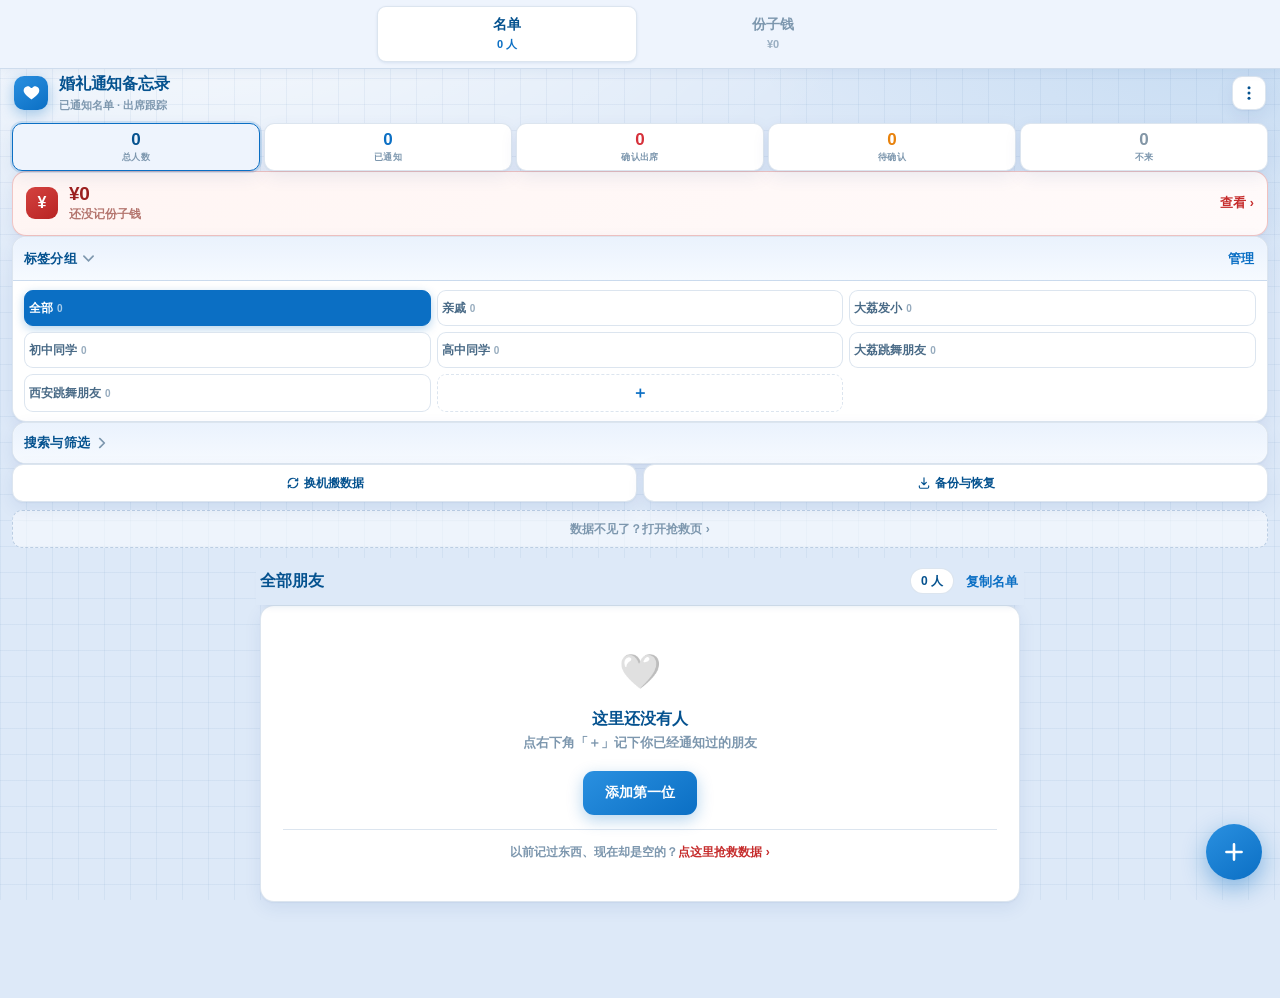
<file: index.html>
<!DOCTYPE html>
<html lang="zh-CN">
<head>
<meta charset="UTF-8">
<meta name="viewport" content="width=device-width,initial-scale=1,viewport-fit=cover,maximum-scale=1,user-scalable=no">
<title>婚礼通知备忘录</title>
<meta name="theme-color" content="#0b6fc4">
<meta name="apple-mobile-web-app-capable" content="yes">
<meta name="apple-mobile-web-app-status-bar-style" content="default">
<meta name="apple-mobile-web-app-title" content="婚礼备忘">
<link rel="manifest" href="manifest.webmanifest">
<link rel="apple-touch-icon" sizes="180x180" href="icon-180.png">
<link rel="apple-touch-icon-precomposed" sizes="180x180" href="icon-180.png">
<link rel="icon" href="icon-180.png">
<link rel="stylesheet" href="styles.css">
</head>
<body>

<div class="app">

  <!-- ============ 侧栏 / 顶部区 ============ -->
  <aside class="side">
    <header class="brand">
      <div class="brand-logo" aria-hidden="true">
        <svg viewBox="0 0 24 24" fill="#fff"><path d="M12 20.7s-7.6-4.9-9.4-9C1.2 8.2 3 4.9 6.3 4.3c2-.4 3.9.5 4.9 2.1h1.6c1-1.6 2.9-2.5 4.9-2.1 3.3.6 5.1 3.9 3.7 7.4-1.8 4.1-9.4 9-9.4 9z"/></svg>
      </div>
      <div class="brand-text">
        <h1>婚礼通知备忘录</h1>
        <p id="brandSub">已通知名单 · 出席跟踪</p>
      </div>
      <button class="icon-btn" id="btnMenu" title="更多" aria-label="更多">
        <svg viewBox="0 0 24 24"><circle cx="12" cy="5" r="2"/><circle cx="12" cy="12" r="2"/><circle cx="12" cy="19" r="2"/></svg>
      </button>
    </header>

    <!-- 视图切换 -->
    <nav class="tabs" id="tabs">
      <button data-view="list" class="on"><span>名单</span><i id="tabListN">0 人</i></button>
      <button data-view="gift"><span>份子钱</span><i id="tabGiftN">¥0</i></button>
    </nav>

    <div class="side-list" id="sideList">
    <!-- 统计 -->
    <section class="stats" id="stats">
      <button class="stat" data-status="all"><b id="sAll">0</b><span>总人数</span></button>
      <button class="stat s-notified" data-status="notified"><b id="sNotified">0</b><span>已通知</span></button>
      <button class="stat s-confirmed" data-status="confirmed"><b id="sConfirmed">0</b><span>确认出席</span></button>
      <button class="stat s-pending" data-status="pending"><b id="sPending">0</b><span>待确认</span></button>
      <button class="stat s-declined" data-status="declined"><b id="sDeclined">0</b><span>不来</span></button>
    </section>

    <!-- 礼金速览（点进份子钱页） -->
    <button class="gift-peek" id="giftPeek">
      <span class="gp-ico">¥</span>
      <span class="gp-main">
        <b id="gpTotal">0</b>
        <small id="gpSub">还没记份子钱</small>
      </span>
      <span class="gp-go">查看 ›</span>
    </button>

    <!-- 标签 -->
    <section class="panel" id="panelTags" data-panel="tags">
      <div class="panel-head">
        <h2 class="panel-toggle">标签分组<svg class="chev" viewBox="0 0 12 8"><path d="M1 2 6 7 11 2" fill="none" stroke="currentColor" stroke-width="1.8" stroke-linecap="round"/></svg></h2>
        <button class="link-btn" id="btnManageTags">管理</button>
      </div>
      <div class="panel-body">
        <div class="tag-grid" id="tagGrid"></div>
      </div>
    </section>

    <!-- 搜索 + 状态筛选 -->
    <section class="panel" id="panelFilter" data-panel="filter">
      <div class="panel-head">
        <h2 class="panel-toggle">搜索与筛选<svg class="chev" viewBox="0 0 12 8"><path d="M1 2 6 7 11 2" fill="none" stroke="currentColor" stroke-width="1.8" stroke-linecap="round"/></svg></h2>
        <span class="filter-tip" id="filterTip" hidden>已启用</span>
      </div>
      <div class="panel-body">
        <div class="search-wrap">
          <svg class="search-ico" viewBox="0 0 24 24"><circle cx="11" cy="11" r="7" fill="none" stroke="currentColor" stroke-width="2"/><path d="M16.5 16.5 21 21" stroke="currentColor" stroke-width="2" fill="none" stroke-linecap="round"/></svg>
          <input id="search" type="search" placeholder="搜姓名 / 标签 / 备注" autocomplete="off">
          <button class="clear-btn" id="btnClearSearch" hidden aria-label="清除">×</button>
        </div>
        <div class="seg" id="statusSeg">
          <button data-status="all" class="on">全部</button>
          <button data-status="notified">已通知</button>
          <button data-status="confirmed">确认出席</button>
          <button data-status="pending">待确认</button>
          <button data-status="declined">不来</button>
        </div>
        <div class="sort-row">
          <label for="sortSel">排序</label>
          <select id="sortSel">
            <option value="date-desc">通知日期 · 新→旧</option>
            <option value="date-asc">通知日期 · 旧→新</option>
            <option value="name">姓名拼音</option>
            <option value="status">按状态</option>
            <option value="gift-desc">份子钱 · 多→少</option>
            <option value="gift-asc">份子钱 · 少→多</option>
          </select>
          <label class="switch"><input type="checkbox" id="groupToggle"><span>按标签分组</span></label>
        </div>
      </div>
    </section>

    <div class="side-foot">
      <button class="ghost-btn" id="btnSync">
        <svg viewBox="0 0 24 24"><path d="M4 12a8 8 0 0 1 13.7-5.7L20 8M20 12a8 8 0 0 1-13.7 5.7L4 16" fill="none" stroke="currentColor" stroke-width="2" stroke-linecap="round"/><path d="M20 4v4h-4M4 20v-4h4" fill="none" stroke="currentColor" stroke-width="2" stroke-linecap="round" stroke-linejoin="round"/></svg>
        换机搬数据
      </button>
      <button class="ghost-btn" id="btnBackup">
        <svg viewBox="0 0 24 24"><path d="M12 3v12m0 0 4-4m-4 4-4-4M4 17v2a2 2 0 0 0 2 2h12a2 2 0 0 0 2-2v-2" fill="none" stroke="currentColor" stroke-width="2" stroke-linecap="round" stroke-linejoin="round"/></svg>
        备份与恢复
      </button>
    </div>
    <a class="rescue-link" href="rescue.html">数据不见了？打开抢救页 ›</a>
    </div><!-- /side-list -->
  </aside>

  <!-- ============ 主内容 ============ -->
  <main class="main">
    <div class="main-inner" id="viewList">
      <div class="list-head">
        <h2 id="listTitle">全部朋友</h2>
        <div class="list-head-right">
          <span class="count-chip" id="listCount">0 人</span>
          <button class="link-btn" id="btnCopyList">复制名单</button>
        </div>
      </div>
      <div id="list" class="list"></div>
      <div id="empty" class="empty card" hidden>
        <div class="empty-ico">🤍</div>
        <p class="empty-title">这里还没有人</p>
        <p class="empty-sub">点右下角「＋」记下你已经通知过的朋友</p>
        <button class="primary-btn" id="btnEmptyAdd">添加第一位</button>
        <p class="empty-rescue">以前记过东西、现在却是空的？<a href="rescue.html">点这里抢救数据 ›</a></p>
      </div>
    </div>

    <!-- ============ 份子钱独立页 ============ -->
    <div class="main-inner" id="viewGift" hidden>
      <div class="gcard gcard-hero">
        <div class="hero-label">已收礼金合计</div>
        <div class="hero-total"><span>¥</span><b id="gTotal">0</b></div>
        <div class="hero-sub" id="gTotalSub">还没记录</div>
        <div class="hero-bar"><i id="gBar" style="width:0%"></i></div>
        <div class="hero-bar-tip"><span id="gBarL">0 人已随礼</span><span id="gBarR">共 0 人</span></div>
      </div>

      <div class="gift-mini five">
        <div class="gm"><b id="gCount">0</b><span>已随礼</span></div>
        <div class="gm"><b id="gAvg">0</b><span>人均</span></div>
        <div class="gm"><b id="gMax">0</b><span>最高</span></div>
        <div class="gm hl"><b id="gNoGift">0</b><span>未随</span></div>
        <div class="gm"><b id="gNone">0</b><span>还没记</span></div>
      </div>

      <div class="gcard">
        <div class="gcard-head"><h3>按标签分摊</h3><span id="gTagScope"></span></div>
        <div id="gTagRows" class="gtag-rows"></div>
      </div>

      <div class="gcard gcard-tools">
        <div class="search-wrap">
          <svg class="search-ico" viewBox="0 0 24 24"><circle cx="11" cy="11" r="7" fill="none" stroke="currentColor" stroke-width="2"/><path d="M16.5 16.5 21 21" stroke="currentColor" stroke-width="2" fill="none" stroke-linecap="round"/></svg>
          <input id="gSearch" type="search" placeholder="搜姓名 / 标签 / 收礼方式" autocomplete="off">
        </div>
        <div class="seg gift-seg" id="giftSeg">
          <button data-gift="all" class="on">全部<i id="segAll">0</i></button>
          <button data-gift="has">已随礼<i id="segHas">0</i></button>
          <button data-gift="none">未随<i id="segNone">0</i></button>
          <button data-gift="todo">还没记<i id="segTodo">0</i></button>
        </div>
        <div class="sort-row">
          <label for="gSortSel">排序</label>
          <select id="gSortSel">
            <option value="gift-desc">金额 · 多→少</option>
            <option value="gift-asc">金额 · 少→多</option>
            <option value="giftat-desc">收到日期 · 新→旧</option>
            <option value="name">姓名拼音</option>
            <option value="tag">按标签</option>
          </select>
        </div>
      </div>

      <div id="gList" class="glist"></div>

      <div class="gcard gcard-export">
        <div class="btns two">
          <button class="primary-btn" id="lgCopy">复制台账</button>
          <button class="sec-btn" id="lgCsv">导出 CSV</button>
        </div>
      </div>
    </div>
  </main>

  <button class="fab" id="btnAdd" aria-label="新增">
    <svg viewBox="0 0 24 24"><path d="M12 5v14M5 12h14" stroke="#fff" stroke-width="2.4" stroke-linecap="round"/></svg>
  </button>
</div>

<!-- ============ 表单弹层 ============ -->
<div class="sheet-mask" id="formMask" hidden>
  <div class="sheet" role="dialog" aria-modal="true">
    <div class="sheet-head">
      <button class="link-btn" id="btnFormCancel">取消</button>
      <h3 id="formTitle">新增朋友</h3>
      <button class="link-btn strong" id="btnFormSave">保存</button>
    </div>
    <div class="sheet-body">
      <label class="field batch-field">
        <span class="switch"><input type="checkbox" id="batchMode"><span>批量录入（换行 / 空格 / 逗号 / 顿号 分隔）</span></span>
      </label>

      <label class="field">
        <span class="label">姓名 <i>*</i></span>
        <input id="fName" type="text" placeholder="例：张伟" autocomplete="off">
        <textarea id="fNames" rows="5" placeholder="张三 李四 王五&#10;赵六、孙七" hidden></textarea>
        <span class="hint" id="batchHint" hidden>将生成 0 条记录</span>
      </label>

      <div class="field">
        <span class="label">标签</span>
        <div class="chip-pick" id="fTagPick"></div>
      </div>

      <div class="field-row">
        <label class="field">
          <span class="label">出席状态</span>
          <select id="fStatus">
            <option value="notified">已通知</option>
            <option value="confirmed">确认出席</option>
            <option value="pending">待确认</option>
            <option value="declined">不来</option>
          </select>
        </label>
        <label class="field">
          <span class="label">通知日期</span>
          <input id="fDate" type="date">
        </label>
      </div>

      <div class="field-row gift-field" id="giftField">
        <label class="field">
          <span class="label">份子钱（元）</span>
          <input id="fGift" type="text" inputmode="numeric" pattern="[0-9]*" placeholder="没有就留空" autocomplete="off">
        </label>
        <label class="field">
          <span class="label">收礼方式</span>
          <input id="fGiftNote" type="text" placeholder="现金 / 微信 / 实物" autocomplete="off">
        </label>
      </div>

      <label class="field">
        <span class="label">备注</span>
        <input id="fNote" type="text" placeholder="桌位 / 是否带家属 / 谁代转的" autocomplete="off">
      </label>

      <button class="danger-btn" id="btnDelete" hidden>删除这条记录</button>
    </div>
  </div>
</div>

<!-- ============ 记份子弹层 ============ -->
<div class="sheet-mask" id="giftMask" hidden>
  <div class="sheet sheet-gift" role="dialog" aria-modal="true">
    <div class="sheet-head">
      <button class="link-btn" id="btnGiftCancel">取消</button>
      <h3 id="giftTitle">记份子</h3>
      <button class="link-btn strong" id="btnGiftSave">保存</button>
    </div>
    <div class="sheet-body">
      <div class="gift-who" id="giftWho"></div>

      <div class="money-input">
        <span class="money-cur">¥</span>
        <input id="gAmount" type="text" inputmode="numeric" pattern="[0-9]*" placeholder="0" autocomplete="off">
        <button class="money-clear" id="btnGiftClear" aria-label="清空">×</button>
      </div>

      <div class="quick-amt" id="quickAmt"></div>

      <label class="field" style="margin-top:14px">
        <span class="label">收礼方式 / 备注</span>
        <input id="gWay" type="text" placeholder="现金 / 微信转账 / 实物：四件套" autocomplete="off">
      </label>

      <div class="field-row">
        <label class="field">
          <span class="label">收到日期</span>
          <input id="gDate" type="date">
        </label>
        <label class="field">
          <span class="label">标签</span>
          <input id="gTagShow" type="text" readonly>
        </label>
      </div>

      <label class="gift-auto" id="giftAutoWrap">
        <span class="switch"><input type="checkbox" id="gAutoConfirm" checked><span>同时标记为「确认出席」</span></span>
      </label>

      <button class="danger-btn" id="btnGiftRemove" hidden>清除这条份子钱记录</button>
    </div>
  </div>
</div>

<!-- ============ 通用弹层 ============ -->
<div class="sheet-mask" id="modalMask" hidden>
  <div class="sheet" role="dialog" aria-modal="true">
    <div class="sheet-head">
      <button class="link-btn" id="btnModalClose">关闭</button>
      <h3 id="modalTitle">标题</h3>
      <span style="width:44px"></span>
    </div>
    <div class="sheet-body" id="modalBody"></div>
  </div>
</div>

<div id="toast" class="toast" hidden><span id="toastText"></span><button id="toastAction" hidden></button></div>

<script>
/* Service Worker 注册放在这里、不放 app.js：
   万一 app.js 出错，离线缓存照样能更新到新版本，不会被旧缓存永久卡住。 */
if ('serviceWorker' in navigator) {
  window.addEventListener('load', function () {
    navigator.serviceWorker.register('sw.js').then(function (reg) {
      reg.addEventListener && reg.addEventListener('updatefound', function () { });
      reg.update && reg.update();
    }).catch(function () { });
  });
}
/* 兜底：app.js 整体崩了的话，至少让用户看见抢救入口，而不是一片空白 */
window.addEventListener('error', function (e) {
  if (!e || !e.filename || e.filename.indexOf('app.js') < 0) return;
  var box = document.getElementById('bootFail');
  if (box) box.hidden = false;
}, true);
</script>

<div id="bootFail" class="boot-fail" hidden>
  <b>页面没加载完整</b>
  <span>你的数据还在本机，没有丢。点下面进抢救页导出备份。</span>
  <a href="rescue.html">打开抢救页 ›</a>
</div>

<script src="app.js?v=4.4.0"></script>
</body>
</html>
</file>
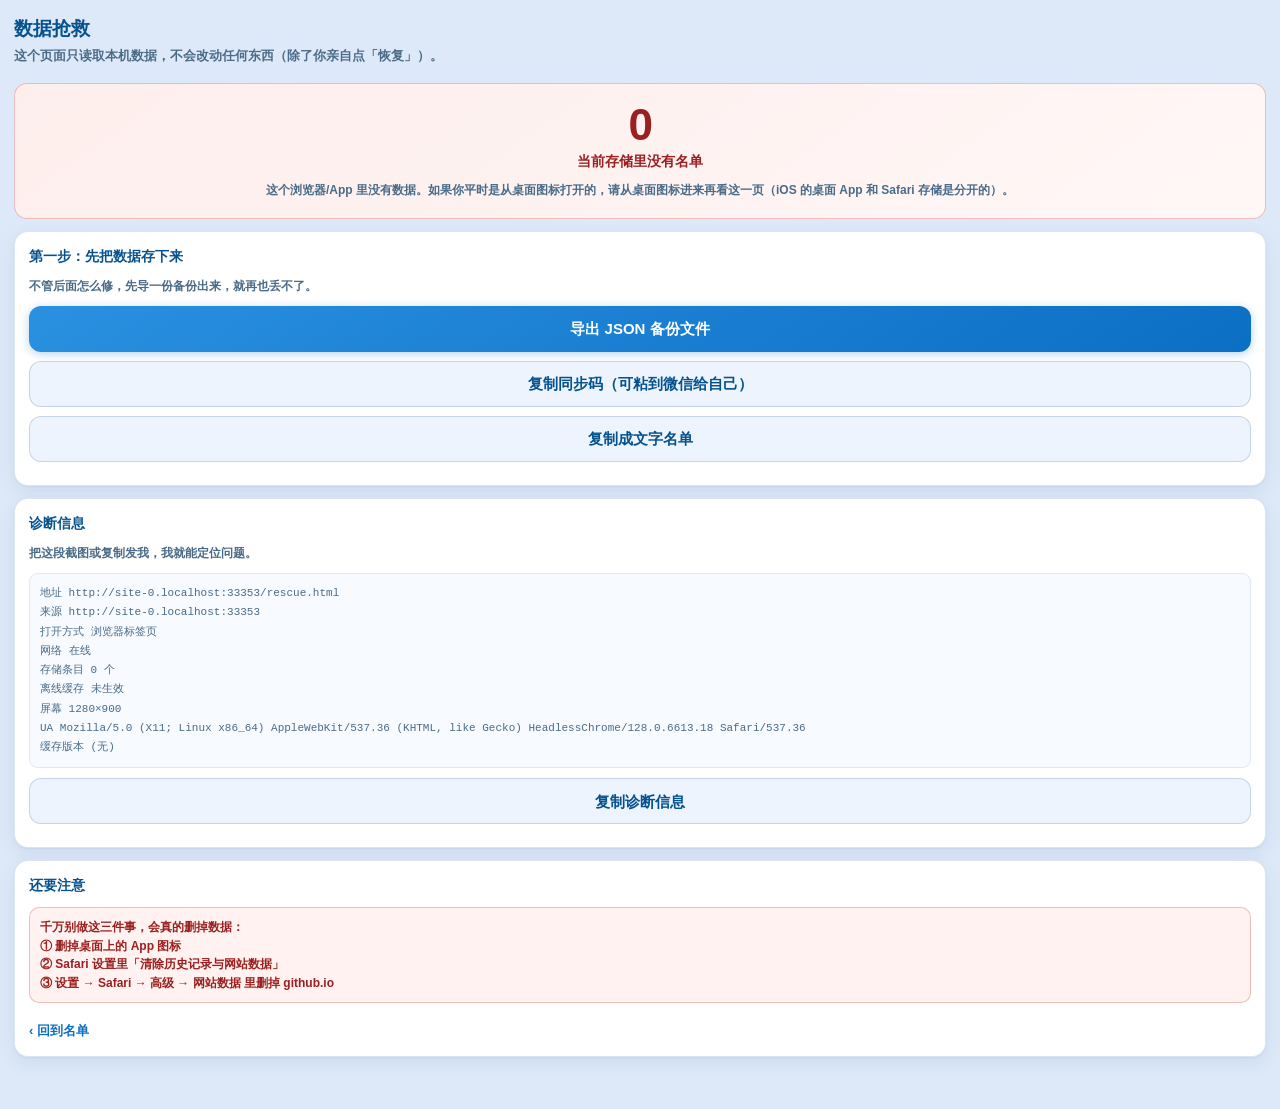
<file: rescue.html>
<!DOCTYPE html>
<html lang="zh-CN">
<head>
<meta charset="UTF-8">
<meta name="viewport" content="width=device-width,initial-scale=1,viewport-fit=cover">
<title>数据抢救 · 婚礼通知备忘录</title>
<meta name="theme-color" content="#0b6fc4">
<style>
/* 完全内联，不依赖 styles.css / app.js / sw.js —— 主应用坏了这页也能开 */
*{box-sizing:border-box;-webkit-tap-highlight-color:transparent}
[hidden]{display:none !important}
body{
  margin:0;padding:calc(14px + env(safe-area-inset-top,0px)) 14px calc(40px + env(safe-area-inset-bottom,0px));
  font-family:-apple-system,BlinkMacSystemFont,"PingFang SC","Helvetica Neue",sans-serif;
  background:#dde9f8;color:#12324f;font-size:15px;line-height:1.55;
  -webkit-text-size-adjust:100%;
}
h1{margin:0 0 4px;font-size:19px;font-weight:700;color:#05528f}
.sub{margin:0 0 16px;font-size:12.5px;font-weight:600;color:#4a6b87}
.card{background:#fff;border:1px solid rgba(8,70,140,.14);border-radius:14px;padding:14px;margin-bottom:12px;
 box-shadow:0 1px 2px rgba(8,70,140,.06),0 6px 18px rgba(8,70,140,.08)}
h2{margin:0 0 10px;font-size:14px;font-weight:700;color:#05528f}
.verdict{text-align:center;padding:18px 14px;border-radius:13px;margin-bottom:12px}
.v-ok{background:linear-gradient(145deg,#e8f6ec,#f4fbf6);border:1px solid rgba(22,130,70,.28)}
.v-bad{background:linear-gradient(145deg,#fdeeec,#fff7f6);border:1px solid rgba(198,45,45,.28)}
.v-num{font-size:44px;font-weight:700;line-height:1.05;letter-spacing:-1.5px}
.v-ok .v-num{color:#136b3c}.v-bad .v-num{color:#9b1f1f}
.v-txt{margin-top:4px;font-size:13.5px;font-weight:700}
.v-ok .v-txt{color:#136b3c}.v-bad .v-txt{color:#9b1f1f}
.v-hint{margin-top:8px;font-size:12px;font-weight:600;color:#4a6b87}
table{width:100%;border-collapse:collapse;font-size:12.5px}
th,td{text-align:left;padding:7px 6px;border-bottom:1px solid rgba(8,70,140,.1);vertical-align:top}
th{font-size:11px;font-weight:700;color:#7d97ae;white-space:nowrap}
td.num{text-align:right;font-variant-numeric:tabular-nums;white-space:nowrap}
.money{color:#c62d2d;font-weight:700}
.muted{color:#7d97ae}
.tag{display:inline-block;font-size:10.5px;font-weight:700;color:#0b6fc4;background:#eef4fd;
 border-radius:5px;padding:1px 5px;margin-right:4px}
button{font:inherit;color:inherit;border:none;background:none;cursor:pointer}
.btn{display:block;width:100%;height:46px;border-radius:12px;font-size:15px;font-weight:700;margin-bottom:9px}
.btn-main{background:linear-gradient(145deg,#2a90e0,#0b6fc4);color:#fff;box-shadow:0 2px 10px rgba(11,111,196,.3)}
.btn-sec{background:#eef4fd;color:#05528f;border:1px solid rgba(8,70,140,.18)}
.btn-warn{background:#fff2f0;color:#c62d2d;border:1px solid rgba(198,45,45,.26)}
.btn:active{transform:scale(.985)}
.snap{display:flex;align-items:center;gap:9px;padding:9px 10px;background:#f7faff;
 border:1px solid rgba(8,70,140,.12);border-radius:10px;margin-bottom:7px}
.snap-t{flex:1;min-width:0;font-size:12.5px;font-weight:700}
.snap-n{font-size:11.5px;font-weight:700;color:#0b6fc4;background:#eef4fd;border-radius:999px;padding:2px 9px}
.snap button{font-size:12px;font-weight:700;color:#c62d2d;background:#fff2f0;
 border:1px solid rgba(198,45,45,.26);border-radius:8px;padding:5px 10px;white-space:nowrap}
pre{margin:0;font-family:ui-monospace,Menlo,monospace;font-size:11px;line-height:1.75;
 white-space:pre-wrap;word-break:break-all;color:#4a6b87;background:#f7faff;
 border:1px solid rgba(8,70,140,.1);border-radius:9px;padding:10px;max-height:240px;overflow:auto}
.note{font-size:12px;font-weight:600;color:#4a6b87;margin:0 0 10px}
.danger{font-size:12px;font-weight:700;color:#9b1f1f;background:#fff2f0;
 border:1px solid rgba(198,45,45,.26);border-radius:10px;padding:10px;margin:0 0 12px}
a.back{display:inline-block;margin-top:6px;font-size:13px;font-weight:700;color:#0b6fc4;text-decoration:none}
#toast{position:fixed;left:50%;bottom:calc(26px + env(safe-area-inset-bottom,0px));transform:translateX(-50%);
 background:#113a5e;color:#fff;border-radius:12px;padding:11px 16px;font-size:13.5px;font-weight:600;z-index:99;
 box-shadow:0 10px 30px rgba(8,45,85,.35);max-width:88vw}
</style>
</head>
<body>

<h1>数据抢救</h1>
<p class="sub">这个页面只读取本机数据，不会改动任何东西（除了你亲自点「恢复」）。</p>

<div id="verdict" class="verdict v-bad">
  <div class="v-num" id="vNum">…</div>
  <div class="v-txt" id="vTxt">正在读取本机存储…</div>
  <div class="v-hint" id="vHint"></div>
</div>

<div class="card">
  <h2>第一步：先把数据存下来</h2>
  <p class="note">不管后面怎么修，先导一份备份出来，就再也丢不了。</p>
  <button class="btn btn-main" id="bJson">导出 JSON 备份文件</button>
  <button class="btn btn-sec" id="bCode">复制同步码（可粘到微信给自己）</button>
  <button class="btn btn-sec" id="bText">复制成文字名单</button>
</div>

<div class="card" id="cardList" hidden>
  <h2>本机现有名单 <span class="muted" id="listN"></span></h2>
  <div style="overflow-x:auto">
    <table id="tbl"></table>
  </div>
</div>

<div class="card" id="cardSnap" hidden>
  <h2>自动快照（改动前自动留底）</h2>
  <p class="note">如果上面的名单不对，从这里挑一个时间点回滚。回滚前会先把当前状态也存成快照，不会把现在的弄丢。</p>
  <div id="snaps"></div>
</div>

<div class="card">
  <h2>诊断信息</h2>
  <p class="note">把这段截图或复制发我，我就能定位问题。</p>
  <pre id="diag">读取中…</pre>
  <button class="btn btn-sec" style="margin-top:10px" id="bDiag">复制诊断信息</button>
</div>

<div class="card">
  <h2>还要注意</h2>
  <div class="danger">千万别做这三件事，会真的删掉数据：<br>
  ① 删掉桌面上的 App 图标<br>
  ② Safari 设置里「清除历史记录与网站数据」<br>
  ③ 设置 → Safari → 高级 → 网站数据 里删掉 github.io</div>
  <a class="back" href="./index.html">‹ 回到名单</a>
</div>

<div id="toast" hidden></div>

<script>
(function () {
  'use strict';
  var K_FRIENDS = 'wm_friends_v3', K_TAGS = 'wm_tags_v3', K_SNAP = 'wm_snapshots_v3';
  var STATUS_ORDER = ['notified', 'confirmed', 'pending', 'declined'];
  var STATUS_TEXT = { notified: '已通知', confirmed: '确认出席', pending: '待确认', declined: '不来' };

  function $(id) { return document.getElementById(id); }
  function esc(s) {
    return String(s == null ? '' : s).replace(/[&<>"']/g, function (c) {
      return { '&': '&amp;', '<': '&lt;', '>': '&gt;', '"': '&quot;', "'": '&#39;' }[c];
    });
  }
  function toast(t) {
    var b = $('toast'); b.textContent = t; b.hidden = false;
    setTimeout(function () { b.hidden = true; }, 2400);
  }
  function money(v) {
    var n = parseInt(String(v == null ? '' : v).replace(/[^\d]/g, ''), 10);
    return isFinite(n) && n > 0 ? n : 0;
  }
  function fmt(n) { return String(money(n)).replace(/\B(?=(\d{3})+(?!\d))/g, ','); }
  function today() {
    var d = new Date(), p = function (n) { return (n < 10 ? '0' : '') + n; };
    return d.getFullYear() + '-' + p(d.getMonth() + 1) + '-' + p(d.getDate());
  }
  function readRaw(k) { try { return localStorage.getItem(k); } catch (e) { return null; } }
  function readJSON(k, def) {
    try { var r = localStorage.getItem(k); return r ? JSON.parse(r) : def; } catch (e) { return def; }
  }

  var friends = readJSON(K_FRIENDS, []) || [];
  var tags = readJSON(K_TAGS, []) || [];
  var snaps = readJSON(K_SNAP, []) || [];
  if (!Array.isArray(friends)) friends = [];

  /* ---------- 结论 ---------- */
  var box = $('verdict');
  var snapMax = snaps.reduce(function (a, s) { return Math.max(a, s.n || 0); }, 0);
  $('vNum').textContent = friends.length;
  if (friends.length > 0) {
    box.className = 'verdict v-ok';
    $('vTxt').textContent = '条记录还在本机，数据没丢';
    var gs = friends.reduce(function (a, f) { return a + money(f.gift); }, 0);
    $('vHint').textContent = '自定义标签 ' + tags.length + ' 个'
      + (gs > 0 ? ' · 已记礼金 ¥' + fmt(gs) : '')
      + ' · 先用下面的按钮导一份备份';
  } else {
    box.className = 'verdict v-bad';
    $('vTxt').textContent = '当前存储里没有名单';
    $('vHint').textContent = snapMax > 0
      ? '但快照里还有最多 ' + snapMax + ' 条，往下翻用快照回滚'
      : '这个浏览器/App 里没有数据。如果你平时是从桌面图标打开的，请从桌面图标进来再看这一页（iOS 的桌面 App 和 Safari 存储是分开的）。';
  }

  /* ---------- 名单表格 ---------- */
  if (friends.length) {
    $('cardList').hidden = false;
    $('listN').textContent = '（' + friends.length + ' 人）';
    var rows = friends.slice().sort(function (a, b) {
      return String(b.date || '').localeCompare(String(a.date || ''));
    });
    var html = '<tr><th>#</th><th>姓名</th><th>标签 / 状态</th><th class="num">份子钱</th></tr>';
    rows.forEach(function (f, i) {
      html += '<tr><td class="muted">' + (i + 1) + '</td>' +
        '<td><b>' + esc(f.name) + '</b>' +
        (f.note ? '<br><span class="muted">' + esc(f.note) + '</span>' : '') + '</td>' +
        '<td>' + (f.relation ? '<span class="tag">' + esc(f.relation) + '</span>' : '') +
        '<span class="muted">' + esc(STATUS_TEXT[f.status] || f.status || '') + '</span>' +
        (f.date ? '<br><span class="muted">' + esc(f.date) + '</span>' : '') + '</td>' +
        '<td class="num">' + (money(f.gift) > 0
          ? '<span class="money">¥' + fmt(f.gift) + '</span>'
          : (f.giftNote ? '<span class="money">实物</span>'
            : (f.giftNone ? '<span class="muted">未随</span>' : '<span class="muted">—</span>'))) +
        (f.giftNote ? '<br><span class="muted">' + esc(f.giftNote) + '</span>' : '') +
        '</td></tr>';
    });
    $('tbl').innerHTML = html;
  }

  /* ---------- 快照 ---------- */
  if (snaps.length) {
    $('cardSnap').hidden = false;
    $('snaps').innerHTML = snaps.map(function (s, i) {
      var d = new Date(s.at || 0);
      var p = function (n) { return (n < 10 ? '0' : '') + n; };
      var t = (d.getMonth() + 1) + '月' + d.getDate() + '日 ' + p(d.getHours()) + ':' + p(d.getMinutes());
      return '<div class="snap"><span class="snap-t">' + t + '</span>' +
        '<span class="snap-n">' + (s.n || 0) + ' 人</span>' +
        '<button data-snap="' + i + '">恢复这个</button></div>';
    }).join('');
    $('snaps').addEventListener('click', function (e) {
      var b = e.target.closest('[data-snap]');
      if (!b) return;
      var s = snaps[+b.dataset.snap];
      if (!s || !s.data) { toast('这个快照是空的'); return; }
      var n = 0;
      try { n = JSON.parse(s.data).length; } catch (err) { toast('快照损坏，换一个'); return; }
      if (!confirm('把名单恢复成这个快照的 ' + n + ' 条记录？\n当前的 ' + friends.length + ' 条会先存成新快照，不会丢。')) return;
      try {
        var cur = localStorage.getItem(K_FRIENDS);
        if (cur) {
          var ns = readJSON(K_SNAP, []) || [];
          ns.unshift({ at: Date.now(), data: cur, n: friends.length });
          localStorage.setItem(K_SNAP, JSON.stringify(ns.slice(0, 8)));
        }
        localStorage.setItem(K_FRIENDS, s.data);
        toast('已恢复 ' + n + ' 条，正在刷新…');
        setTimeout(function () { location.reload(); }, 900);
      } catch (err) { toast('恢复失败：' + err.message); }
    });
  }

  /* ---------- 导出 ---------- */
  function download(name, text, type) {
    var blob = new Blob([text], { type: type || 'application/json' });
    var a = document.createElement('a');
    a.href = URL.createObjectURL(blob);
    a.download = name;
    document.body.appendChild(a); a.click();
    setTimeout(function () { URL.revokeObjectURL(a.href); a.remove(); }, 500);
  }
  function copy(text) {
    var ta = document.createElement('textarea');
    ta.value = text;
    ta.style.cssText = 'position:fixed;opacity:0;top:0';
    document.body.appendChild(ta);
    var done = function () { toast('已复制'); setTimeout(function () { ta.remove(); }, 300); };
    if (navigator.clipboard && window.isSecureContext) {
      navigator.clipboard.writeText(text).then(done, function () {
        try { ta.select(); ta.setSelectionRange(0, 999999); document.execCommand('copy'); done(); }
        catch (e) { toast('复制失败，长按下面的框手动选'); }
      });
    } else {
      try { ta.select(); ta.setSelectionRange(0, 999999); document.execCommand('copy'); done(); }
      catch (e) { toast('复制失败，长按下面的框手动选'); }
    }
  }

  $('bJson').onclick = function () {
    if (!friends.length) { toast('当前没有可导出的记录'); return; }
    download('婚礼备忘录-抢救-' + today() + '.json', JSON.stringify({
      app: 'wedding-memo', version: 4, exportedAt: new Date().toISOString(),
      rescued: true, tags: tags, friends: friends
    }, null, 2));
    toast('已导出 ' + friends.length + ' 条');
  };

  $('bCode').onclick = function () {
    if (!friends.length) { toast('当前没有可导出的记录'); return; }
    try {
      var payload = {
        v: 3, t: tags,
        f: friends.map(function (f) {
          return [f.name, f.relation || '', f.date || '',
            STATUS_ORDER.indexOf(f.status) < 0 ? 0 : STATUS_ORDER.indexOf(f.status),
          f.note || '', f.updatedAt || 0, f.id || '',
            money(f.gift), f.giftNote || '', f.giftAt || '', f.giftNone ? 1 : 0];
        })
      };
      var bytes = new TextEncoder().encode(JSON.stringify(payload));
      var bin = '';
      for (var i = 0; i < bytes.length; i++) bin += String.fromCharCode(bytes[i]);
      copy('WM3:' + btoa(bin));
    } catch (e) { toast('生成同步码失败：' + e.message); }
  };

  $('bText').onclick = function () {
    if (!friends.length) { toast('当前没有可导出的记录'); return; }
    copy('婚礼名单（' + friends.length + ' 人）\n' + friends.map(function (f, i) {
      return (i + 1) + '. ' + f.name + (f.relation ? ' · ' + f.relation : '') +
        ' · ' + (STATUS_TEXT[f.status] || '') +
        (money(f.gift) > 0 ? ' · ¥' + fmt(f.gift) : (f.giftNote ? ' · ' + f.giftNote : '')) +
        (f.note ? ' · ' + f.note : '');
    }).join('\n'));
  };

  /* ---------- 诊断 ---------- */
  var lines = [];
  lines.push('地址 ' + location.href);
  lines.push('来源 ' + location.origin);
  var standalone = window.navigator.standalone || window.matchMedia('(display-mode: standalone)').matches;
  lines.push('打开方式 ' + (standalone ? '桌面 App（standalone）' : '浏览器标签页'));
  lines.push('网络 ' + (navigator.onLine ? '在线' : '离线'));
  try {
    var keys = [];
    for (var i = 0; i < localStorage.length; i++) keys.push(localStorage.key(i));
    keys.sort();
    lines.push('存储条目 ' + keys.length + ' 个');
    keys.forEach(function (k) {
      var v = readRaw(k) || '';
      var extra = '';
      if (k === K_FRIENDS || k === K_TAGS) {
        try { var a = JSON.parse(v); if (Array.isArray(a)) extra = ' → ' + a.length + ' 项'; } catch (e) { extra = ' → 解析失败!'; }
      }
      if (k === K_SNAP) {
        try { var s = JSON.parse(v); if (Array.isArray(s)) extra = ' → ' + s.length + ' 份快照 (' + s.map(function (x) { return x.n; }).join(',') + ' 人)'; } catch (e) { extra = ' → 解析失败!'; }
      }
      lines.push('  ' + k + ' = ' + v.length + ' 字节' + extra);
    });
  } catch (e) { lines.push('读取存储失败: ' + e.message); }
  if ('serviceWorker' in navigator) {
    lines.push('离线缓存 ' + (navigator.serviceWorker.controller ? '已生效' : '未生效'));
    if (navigator.serviceWorker.controller) {
      lines.push('  控制脚本 ' + navigator.serviceWorker.controller.scriptURL);
    }
  }
  if (window.caches && caches.keys) {
    caches.keys().then(function (ks) {
      lines.push('缓存版本 ' + (ks.length ? ks.join(', ') : '(无)'));
      $('diag').textContent = lines.join('\n');
    }).catch(function () { $('diag').textContent = lines.join('\n'); });
  }
  lines.push('屏幕 ' + window.innerWidth + '×' + window.innerHeight);
  lines.push('UA ' + navigator.userAgent);
  $('diag').textContent = lines.join('\n');
  $('bDiag').onclick = function () { copy($('diag').textContent); };
})();
</script>
</body>
</html>
</file>
<file: styles.css>
/* ===================== 婚礼通知备忘录 v3 · 浅色天蓝 ===================== */
:root{
  --blue:#0b6fc4;
  --blue-deep:#05528f;
  --blue-soft:#dde9f8;
  --blue-soft-2:#eef4fd;
  --bg:#dde9f8;
  --card:#ffffff;
  --line:rgba(8,70,140,.14);
  --line-strong:rgba(8,70,140,.22);
  --shadow:0 1px 2px rgba(8,70,140,.06),0 6px 18px rgba(8,70,140,.08);
  --shadow-lg:0 10px 40px rgba(8,70,140,.18);
  --text:#12324f;
  --text-2:#4a6b87;
  --text-3:#7d97ae;
  --notified:#0b6fc4;
  --confirmed:#d6303a;
  --pending:#e8820c;
  --declined:#8296a6;
  --radius:14px;
  --sb: env(safe-area-inset-bottom, 0px);
  --st: env(safe-area-inset-top, 0px);
}
*{box-sizing:border-box;-webkit-tap-highlight-color:transparent}
[hidden]{display:none !important}
html,body{margin:0;padding:0;height:100%}
body{
  font-family:-apple-system,BlinkMacSystemFont,"PingFang SC","Helvetica Neue","Microsoft YaHei",sans-serif;
  color:var(--text);
  background:var(--bg);
  background-image:
    radial-gradient(1200px 620px at 12% -8%, rgba(255,255,255,.95), transparent 62%),
    radial-gradient(900px 500px at 100% 0%, rgba(11,111,196,.12), transparent 60%),
    linear-gradient(transparent 0 0);
  background-attachment:fixed;
  font-size:15px;line-height:1.5;
  overflow-x:clip;
  -webkit-text-size-adjust:100%;
}
body::before{
  content:"";position:fixed;inset:0;pointer-events:none;z-index:0;
  background-image:linear-gradient(rgba(8,70,140,.05) 1px,transparent 1px),linear-gradient(90deg,rgba(8,70,140,.05) 1px,transparent 1px);
  background-size:26px 26px;
}
button,input,select,textarea{font:inherit;color:inherit}
button{cursor:pointer;border:none;background:none}
h1,h2,h3{margin:0;font-weight:700}

/* ===================== 布局 ===================== */
.app{position:relative;z-index:1;display:flex;min-height:100%}
.side{
  width:380px;flex:0 0 380px;padding:calc(14px + var(--st)) 16px 16px;
  display:flex;flex-direction:column;gap:14px;
  max-height:100vh;overflow-y:auto;position:sticky;top:0;
}
.main{flex:1;min-width:0;padding:calc(14px + var(--st)) 16px calc(96px + var(--sb));}
.main-inner{max-width:760px;margin:0 auto}

/* ===================== 品牌 ===================== */
.brand{display:flex;align-items:center;gap:11px;padding:2px 2px 0}
.brand-logo{
  width:40px;height:40px;border-radius:12px;flex:0 0 40px;
  background:linear-gradient(145deg,#2a90e0,#0b6fc4);
  display:flex;align-items:center;justify-content:center;
  box-shadow:0 4px 14px rgba(11,111,196,.35);
}
.brand-logo svg{width:23px;height:23px}
.brand-text{flex:1;min-width:0}
.brand-text h1{font-size:18px;letter-spacing:-.2px;color:var(--blue-deep)}
.brand-text p{margin:1px 0 0;font-size:12px;color:var(--text-3);font-weight:600}
.icon-btn{width:34px;height:34px;border-radius:10px;display:flex;align-items:center;justify-content:center;color:var(--blue-deep);background:#fff;border:1px solid var(--line);box-shadow:var(--shadow)}
.icon-btn svg{width:18px;height:18px;fill:currentColor}
.icon-btn:active{background:var(--blue-soft-2)}

/* ===================== 统计 ===================== */
.stats{display:grid;grid-template-columns:repeat(5,1fr);gap:6px}
.stat{
  background:#fff;border:1px solid var(--line);border-radius:var(--radius);
  padding:11px 6px 9px;text-align:center;box-shadow:var(--shadow);
  transition:transform .12s,border-color .12s,background .12s;
}
.stat b{display:block;font-size:21px;font-weight:700;line-height:1.1;color:var(--blue-deep);font-variant-numeric:tabular-nums}
.stat span{display:block;margin-top:3px;font-size:11px;font-weight:600;color:var(--text-3);white-space:nowrap}
.stat:active{transform:scale(.96)}
.stat.on{border-color:var(--blue);background:var(--blue-soft-2);box-shadow:0 0 0 2px rgba(11,111,196,.14),var(--shadow)}
.stat.s-notified b{color:var(--notified)}
.stat.s-confirmed b{color:var(--confirmed)}
.stat.s-pending b{color:var(--pending)}
.stat.s-declined b{color:var(--declined)}
.stat.s-notified.on{border-color:var(--notified);box-shadow:0 0 0 2px rgba(11,111,196,.14),var(--shadow);background:var(--blue-soft-2)}
.stat.s-confirmed.on{border-color:var(--confirmed);box-shadow:0 0 0 2px rgba(214,48,58,.14),var(--shadow);background:#fff1f1}
.stat.s-pending.on{border-color:var(--pending);box-shadow:0 0 0 2px rgba(232,130,12,.14),var(--shadow);background:#fff6ea}
.stat.s-declined.on{border-color:var(--declined);box-shadow:0 0 0 2px rgba(130,150,166,.16),var(--shadow);background:#f3f6f8}

/* ===================== 面板卡片 ===================== */
.panel{background:#fff;border:1px solid var(--line);border-radius:var(--radius);box-shadow:var(--shadow);overflow:hidden}
.panel-head{
  display:flex;align-items:center;justify-content:space-between;
  padding:10px 13px;background:linear-gradient(180deg,#eaf2fd,#f6faff);
  border-bottom:1px solid var(--line);
}
.panel-head h2{font-size:13px;font-weight:700;color:var(--blue-deep);letter-spacing:.2px;display:flex;align-items:center;gap:6px}
.panel-toggle{cursor:pointer;user-select:none;flex:1;padding:2px 0}
.chev{width:11px;height:8px;color:var(--text-3);transition:transform .18s}
.panel.collapsed .chev{transform:rotate(-90deg)}
.panel.collapsed .panel-body{display:none}
.panel.collapsed .panel-head{border-bottom:none}
.filter-tip{font-size:11px;font-weight:700;color:#fff;background:var(--blue);border-radius:999px;padding:2px 8px}
.panel-body{padding:12px 13px}
.link-btn{font-size:13px;font-weight:600;color:var(--blue);padding:4px 2px}
.link-btn.strong{font-weight:700}
.link-btn:active{opacity:.6}

/* ===================== 标签网格 ===================== */
.tag-grid{display:grid;grid-template-columns:repeat(3,1fr);gap:7px}
.tag{
  border:1px solid var(--line);border-radius:10px;background:#fff;
  padding:9px 4px;font-size:12.5px;font-weight:600;color:var(--text-2);
  display:flex;flex-direction:column;align-items:center;gap:2px;
  overflow:hidden;text-overflow:ellipsis;white-space:nowrap;
  transition:all .12s;
}
.tag i{font-style:normal;font-size:10.5px;font-weight:700;color:var(--text-3);font-variant-numeric:tabular-nums}
.tag:active{transform:scale(.96)}
.tag.on{background:var(--blue);border-color:var(--blue);color:#fff;box-shadow:0 3px 10px rgba(11,111,196,.3)}
.tag.on i{color:rgba(255,255,255,.8)}
.tag.add{border-style:dashed;color:var(--blue);font-size:16px;font-weight:700;justify-content:center}

/* ===================== 搜索 / 筛选 ===================== */
.search-wrap{position:relative;display:flex;align-items:center}
.search-ico{position:absolute;left:11px;width:16px;height:16px;color:var(--text-3);pointer-events:none}
#search,#gSearch{
  width:100%;height:40px;border-radius:10px;border:1px solid var(--line);
  background:var(--blue-soft-2);padding:0 34px 0 34px;font-size:14px;font-weight:500;
  outline:none;transition:border-color .12s,background .12s;-webkit-appearance:none;
}
#search:focus,#gSearch:focus{border-color:var(--blue);background:#fff;box-shadow:0 0 0 3px rgba(11,111,196,.12)}
#search::-webkit-search-cancel-button,#gSearch::-webkit-search-cancel-button{display:none}
.clear-btn{position:absolute;right:6px;width:26px;height:26px;border-radius:50%;color:var(--text-3);font-size:18px;line-height:1}
.seg{display:flex;gap:5px;margin-top:10px;overflow-x:auto;scrollbar-width:none;padding-bottom:2px}
.seg::-webkit-scrollbar{display:none}
.seg button{
  flex:0 0 auto;padding:6px 11px;border-radius:999px;font-size:12.5px;font-weight:600;
  border:1px solid var(--line);background:#fff;color:var(--text-2);white-space:nowrap;
}
.seg button.on{background:var(--blue-deep);border-color:var(--blue-deep);color:#fff}
.sort-row{display:flex;align-items:center;gap:9px;margin-top:11px;flex-wrap:wrap}
.sort-row>label[for]{font-size:12px;font-weight:700;color:var(--text-3)}
#sortSel{
  flex:1;min-width:140px;height:34px;border-radius:9px;border:1px solid var(--line);
  background:#fff;padding:0 8px;font-size:12.5px;font-weight:600;color:var(--text-2);
}
.switch{display:inline-flex;align-items:center;gap:6px;font-size:12.5px;font-weight:600;color:var(--text-2);cursor:pointer}
.switch input{width:17px;height:17px;accent-color:var(--blue);margin:0}

/* ===================== 侧栏底部按钮 ===================== */
.side-foot{display:grid;grid-template-columns:1fr 1fr;gap:8px;padding-bottom:8px}
.ghost-btn{
  display:flex;align-items:center;justify-content:center;gap:6px;
  height:42px;border-radius:11px;background:#fff;border:1px solid var(--line);
  font-size:13px;font-weight:700;color:var(--blue-deep);box-shadow:var(--shadow);
}
.ghost-btn svg{width:16px;height:16px}
.ghost-btn:active{background:var(--blue-soft-2)}

/* ===================== 列表 ===================== */
.list-head{
  display:flex;align-items:center;justify-content:space-between;gap:8px;
  position:sticky;top:0;z-index:25;padding:10px 4px;margin:0 -4px;
  background:var(--bg);box-shadow:0 6px 10px -8px rgba(8,70,140,.25);
}
.add-btn{
  flex:0 0 auto;height:34px;padding:0 14px;border-radius:999px;
  background:linear-gradient(145deg,#2a90e0,#0b6fc4);color:#fff;
  font-size:13px;font-weight:700;white-space:nowrap;
  box-shadow:0 3px 10px rgba(11,111,196,.32);
}
.add-btn:active{transform:scale(.95)}
.list-head h2{font-size:16px;color:var(--blue-deep);white-space:nowrap;overflow:hidden;text-overflow:ellipsis}
.list-head-right{display:flex;align-items:center;gap:10px;flex:0 0 auto}
.count-chip{font-size:12px;font-weight:700;color:var(--blue-deep);background:#fff;border:1px solid var(--line);border-radius:999px;padding:3px 10px}
.list{display:flex;flex-direction:column;gap:7px}
.group-label{
  font-size:12px;font-weight:700;color:var(--blue-deep);
  padding:12px 4px 4px;display:flex;align-items:center;gap:7px;
}
.group-label::after{content:"";flex:1;height:1px;background:var(--line)}

.row{
  display:flex;align-items:center;gap:10px;
  background:#fff;border:1px solid var(--line);border-radius:12px;
  padding:10px 11px;box-shadow:var(--shadow);cursor:pointer;
  transition:border-color .12s,transform .08s;
}
.row:active{transform:scale(.995);border-color:var(--line-strong)}
.row-main{flex:1;min-width:0}
.row-name{font-size:15px;font-weight:700;letter-spacing:-.1px;display:flex;align-items:center;gap:6px}
.row-meta{margin-top:2px;font-size:11.5px;color:var(--text-3);font-weight:600;display:flex;gap:7px;flex-wrap:wrap}
.row-meta .mtag{color:var(--blue);background:var(--blue-soft-2);border-radius:5px;padding:1px 6px}
.row-meta .mnote{color:var(--text-2);overflow:hidden;text-overflow:ellipsis;white-space:nowrap;max-width:200px}
.badge{
  flex:0 0 auto;min-width:68px;text-align:center;border-radius:999px;
  padding:6px 9px;font-size:12px;font-weight:700;border:1px solid transparent;
  transition:transform .1s;
}
.badge:active{transform:scale(.92)}
.b-notified{background:rgba(11,111,196,.1);color:var(--notified);border-color:rgba(11,111,196,.25)}
.b-confirmed{background:rgba(214,48,58,.1);color:var(--confirmed);border-color:rgba(214,48,58,.25)}
.b-pending{background:rgba(232,130,12,.12);color:var(--pending);border-color:rgba(232,130,12,.28)}
.b-declined{background:rgba(130,150,166,.14);color:var(--declined);border-color:rgba(130,150,166,.3)}

.card{background:#fff;border:1px solid var(--line);border-radius:var(--radius);box-shadow:var(--shadow)}
.empty{padding:40px 22px;text-align:center}
.empty-ico{font-size:34px}
.empty-title{margin:10px 0 2px;font-size:16px;font-weight:700;color:var(--blue-deep)}
.empty-sub{margin:0 0 18px;font-size:13px;color:var(--text-3);font-weight:600}


/* ===================== 弹层 ===================== */
.sheet-mask{
  position:fixed;inset:0;z-index:50;background:rgba(10,45,80,.38);
  display:flex;align-items:center;justify-content:center;padding:20px;
  backdrop-filter:saturate(1.4) blur(3px);animation:fade .16s ease;
}
@keyframes fade{from{opacity:0}to{opacity:1}}
.sheet{
  background:#fff;border-radius:18px;width:100%;max-width:520px;
  max-height:88vh;display:flex;flex-direction:column;box-shadow:var(--shadow-lg);
  animation:pop .18s cubic-bezier(.2,.9,.3,1.2);overflow:hidden;
}
@keyframes pop{from{opacity:0;transform:translateY(14px) scale(.97)}to{opacity:1;transform:none}}
.sheet-head{
  display:flex;align-items:center;justify-content:space-between;gap:10px;
  padding:12px 14px;border-bottom:1px solid var(--line);
  background:linear-gradient(180deg,#eaf2fd,#f6faff);
}
.sheet-head h3{font-size:15px;color:var(--blue-deep)}
.sheet-body{padding:16px 16px calc(24px + var(--sb));overflow-y:auto}

.field{display:block;margin-bottom:14px}
.field .label{display:block;font-size:12px;font-weight:700;color:var(--text-3);margin-bottom:6px}
.field .label i{color:var(--confirmed);font-style:normal}
.field input[type=text],.field input[type=date],.field select,.field textarea{
  width:100%;max-width:100%;border:1px solid var(--line);border-radius:10px;
  background:var(--blue-soft-2);padding:10px 11px;font-size:15px;font-weight:500;
  outline:none;-webkit-appearance:none;appearance:none;
}
.field input[type=date]{min-width:0;height:42px}
.field select{
  height:42px;background-image:url("data:image/svg+xml,%3Csvg xmlns='http://www.w3.org/2000/svg' viewBox='0 0 12 8'%3E%3Cpath d='M1 1.5 6 6.5 11 1.5' stroke='%234a6b87' stroke-width='1.8' fill='none' stroke-linecap='round'/%3E%3C/svg%3E");
  background-repeat:no-repeat;background-position:right 11px center;background-size:11px;padding-right:30px;
}
.field input:focus,.field select:focus,.field textarea:focus{border-color:var(--blue);background:#fff;box-shadow:0 0 0 3px rgba(11,111,196,.12)}
.field textarea{resize:vertical;line-height:1.7}
.field .hint{display:block;margin-top:6px;font-size:12px;font-weight:700;color:var(--blue)}
.field-row{display:grid;grid-template-columns:1fr 1fr;gap:10px}
.batch-field{background:var(--blue-soft-2);border:1px solid var(--line);border-radius:10px;padding:10px 11px}
.chip-pick{display:flex;flex-wrap:wrap;gap:7px}
.chip-pick button{
  padding:7px 12px;border-radius:999px;border:1px solid var(--line);
  background:#fff;font-size:13px;font-weight:600;color:var(--text-2);
}
.chip-pick button.on{background:var(--blue);border-color:var(--blue);color:#fff}
.danger-btn{
  width:100%;height:44px;border-radius:11px;margin-top:4px;
  background:#fff1f1;border:1px solid rgba(214,48,58,.3);color:var(--confirmed);
  font-size:14px;font-weight:700;
}
.primary-btn{
  height:44px;padding:0 22px;border-radius:11px;
  background:linear-gradient(145deg,#2a90e0,#0b6fc4);color:#fff;
  font-size:14px;font-weight:700;box-shadow:0 5px 16px rgba(11,111,196,.3);
}
.primary-btn.block{width:100%;display:block}
.sec-btn{
  height:44px;padding:0 18px;border-radius:11px;background:#fff;
  border:1px solid var(--line);color:var(--blue-deep);font-size:14px;font-weight:700;
}
.sec-btn.block{width:100%;display:block}

/* 弹层内通用小块 */
.mod-sec{margin-bottom:18px}
.mod-sec:last-child{margin-bottom:0}
.mod-sec h4{margin:0 0 4px;font-size:14px;font-weight:700;color:var(--blue-deep)}
.mod-sec p{margin:0 0 10px;font-size:12.5px;line-height:1.65;color:var(--text-2);font-weight:500}
.mod-sec .btns{display:grid;gap:8px}
.mod-sec .btns.two{grid-template-columns:1fr 1fr}
.code-box{
  width:100%;height:128px;border:1px solid var(--line);border-radius:10px;
  background:var(--blue-soft-2);padding:10px;font-size:11px;line-height:1.5;
  font-family:ui-monospace,SFMono-Regular,Menlo,monospace;word-break:break-all;resize:none;
}
.tiplist{margin:0;padding-left:18px;font-size:12.5px;color:var(--text-2);line-height:1.8;font-weight:500}
.tagrow{display:flex;align-items:center;gap:6px;padding:8px 0;border-bottom:1px solid var(--line)}
.tagrow:last-child{border-bottom:none}
.tagrow-idx{
  flex:0 0 20px;width:20px;height:20px;border-radius:6px;
  background:var(--blue-soft-2);color:var(--blue-deep);
  font-size:10.5px;font-weight:700;display:flex;align-items:center;justify-content:center;
  font-variant-numeric:tabular-nums;
}
.tagrow-name{flex:1;min-width:0;font-size:14px;font-weight:600;overflow:hidden;text-overflow:ellipsis;white-space:nowrap}
.tagrow em{flex:0 0 auto;font-style:normal;font-size:11px;font-weight:700;color:var(--text-3)}
.tagrow-moves{flex:0 0 auto;display:flex;gap:4px}
.tagrow .mv{
  width:30px;height:30px;border-radius:8px;border:1px solid var(--line);
  background:#fff;color:var(--blue-deep);font-size:14px;font-weight:700;line-height:1;
}
.tagrow .mv:active{background:var(--blue-soft-2)}
.tagrow .mv[disabled]{color:#c3cfdb;background:#f6f9fc}
.tagrow-del{flex:0 0 auto;font-size:12px;font-weight:700;color:var(--confirmed);padding:5px 8px;border-radius:7px;background:#fff1f1}
.tagrow-del[disabled]{color:var(--text-3);background:#f1f4f7}

/* ===================== Toast ===================== */
.toast{
  position:fixed;left:50%;bottom:calc(26px + var(--sb));transform:translateX(-50%);
  z-index:90;background:#113a5e;color:#fff;
  border-radius:12px;padding:11px 15px;font-size:13.5px;font-weight:600;
  box-shadow:0 10px 30px rgba(8,45,85,.35);display:flex;align-items:center;gap:14px;
  max-width:88vw;animation:toastIn .2s ease;
}
@keyframes toastIn{from{opacity:0;transform:translate(-50%,10px)}to{opacity:1;transform:translate(-50%,0)}}
.toast button{color:#8fd0ff;font-weight:700;font-size:13.5px;white-space:nowrap}

/* ===================== 手机端 ===================== */
  .app{flex-direction:column}
.side{
  width:100%;flex:none;max-height:none;position:static;overflow:visible;
  padding:calc(8px + var(--st)) 12px 0;gap:9px;
}
.main{padding:10px 12px calc(96px + var(--sb))}
.brand{padding-top:0}
.brand-logo{width:34px;height:34px;flex:0 0 34px;border-radius:10px}
.brand-logo svg{width:19px;height:19px}
.brand-text h1{font-size:16px}
.brand-text p{font-size:11px}
.stats{gap:4px}
.stat{padding:7px 2px 6px;border-radius:10px}
.stat b{font-size:17px}
.stat span{font-size:9.5px;margin-top:1px;letter-spacing:-.3px;transform:scale(.96)}
.panel-head{padding:8px 11px}
.panel-body{padding:9px 11px}
.tag-grid{gap:6px}
.tag{flex-direction:row;gap:4px;padding:8px 4px;font-size:12px;border-radius:9px}
.tag i{font-size:10px;opacity:.8}
.tag.add{padding:6px 4px}
#search,#gSearch{height:38px}
.seg{margin-top:8px}
.sort-row{margin-top:9px}
.side-foot{padding-bottom:0;gap:6px}
    .ghost-btn{height:38px;font-size:12px;gap:4px}
.ghost-btn svg{width:14px;height:14px}

.sheet-mask{padding:0;align-items:flex-end}
.sheet{max-width:none;border-radius:20px 20px 0 0;max-height:92vh;animation:slideUp .22s cubic-bezier(.2,.9,.3,1)}
@keyframes slideUp{from{transform:translateY(100%)}to{transform:none}}
.row-meta .mnote{max-width:140px}

/* ===================== 悬浮新增（GitHub Pages 无平台悬浮件遮挡） ===================== */
.fab{
  position:fixed;right:18px;bottom:calc(20px + var(--sb));
  width:56px;height:56px;border-radius:50%;z-index:30;
  background:linear-gradient(145deg,#2a90e0,#0b6fc4);
  box-shadow:0 8px 24px rgba(11,111,196,.45);
  display:flex;align-items:center;justify-content:center;
}
.fab svg{width:26px;height:26px}
.fab:active{transform:scale(.93)}

/* ===================== 份子钱 ===================== */
:root{
  --money:#c62d2d;
  --money-deep:#9b1f1f;
  --money-soft:#fff2f0;
  --money-line:rgba(198,45,45,.26);
}

/* 侧栏汇总面板 */
.panel-gift .panel-head{background:linear-gradient(180deg,#fdeeec,#fff7f6)}
.panel-gift .panel-head h2{color:var(--money-deep)}
.panel-gift .link-btn{color:var(--money)}
.gift-total{
  display:flex;align-items:baseline;gap:5px;flex-wrap:wrap;
  padding:9px 12px;border-radius:11px;
  background:linear-gradient(135deg,#fff4f2,#fff9f8);
  border:1px solid var(--money-line);
}
.gift-total-cur{font-size:15px;font-weight:700;color:var(--money);transform:translateY(-1px)}
.gift-total b{
  font-size:27px;font-weight:700;line-height:1.05;color:var(--money-deep);
  font-variant-numeric:tabular-nums;letter-spacing:-.6px;
}
.gift-total-sub{margin-left:auto;font-size:11.5px;font-weight:700;color:#b4756e}
.gift-mini{display:grid;grid-template-columns:repeat(4,1fr);gap:6px;margin-top:9px}
.gm{
  background:var(--blue-soft-2);border:1px solid var(--line);border-radius:9px;
  padding:7px 3px;text-align:center;
}
.gm b{
  display:block;font-size:14.5px;font-weight:700;color:var(--blue-deep);
  font-variant-numeric:tabular-nums;line-height:1.15;
}
.gm span{display:block;margin-top:2px;font-size:10px;font-weight:700;color:var(--text-3)}
.gift-seg button.on{background:var(--money);border-color:var(--money);color:#fff}

/* 列表行上的金额按钮 */
.money{
  flex:0 0 auto;min-width:46px;text-align:center;border-radius:999px;
  padding:6px 9px;font-size:12.5px;font-weight:700;
  border:1px solid var(--line);color:var(--text-3);background:var(--blue-soft-2);
  font-variant-numeric:tabular-nums;transition:transform .1s;
}
/* 未随礼：灰底灰字，和红色的已随礼形成强对比，一眼扫到底 */
.money.none{min-width:58px;font-weight:700;letter-spacing:.3px}
.money i{font-style:normal;font-size:11px;margin-right:1px;opacity:.9}
.money:active{transform:scale(.92)}
/* 已记的做成实心红：和右边「确认出席」的淡底徽章拉开层次，金额才是视觉焦点 */
.money.on{
  border:1px solid var(--money-deep);min-width:58px;color:#fff;
  background:linear-gradient(145deg,#d4423f,#b82424);
  box-shadow:0 2px 8px rgba(198,45,45,.28);
}
.money.on i{opacity:.75}
.money.kind{
  border:1px solid var(--money-deep);color:#fff;
  background:linear-gradient(145deg,#d4423f,#b82424);
  box-shadow:0 2px 8px rgba(198,45,45,.28);
}
.row-meta .mway{color:var(--money);background:var(--money-soft);border-radius:5px;padding:1px 6px}

/* 记份子弹层 */
.sheet-gift .sheet-head{background:linear-gradient(180deg,#fdeeec,#fff7f6)}
.sheet-gift .sheet-head h3{color:var(--money-deep)}
.sheet-gift .link-btn.strong{color:var(--money);font-weight:700}
.gift-who{
  display:flex;align-items:center;gap:8px;flex-wrap:wrap;margin-bottom:14px;
  padding:10px 12px;background:var(--blue-soft-2);
  border:1px solid var(--line);border-radius:11px;
}
.gift-who b{font-size:17px;font-weight:700;color:var(--blue-deep)}
.gw-tag{font-size:11.5px;font-weight:700;color:var(--blue);background:#fff;border:1px solid var(--line);border-radius:6px;padding:2px 7px}
.gw-st{font-size:11.5px;font-weight:700;border-radius:999px;padding:3px 9px;margin-left:auto}

.money-input{
  display:flex;align-items:center;gap:8px;
  border:1.5px solid var(--money-line);border-radius:13px;
  background:var(--money-soft);padding:10px 13px;
}
.money-input:focus-within{border-color:var(--money);box-shadow:0 0 0 3px rgba(198,45,45,.12);background:#fff}
.money-cur{font-size:22px;font-weight:700;color:var(--money);line-height:1}
.money-input input{
  flex:1;min-width:0;border:none;background:none;outline:none;
  font-size:34px;font-weight:700;color:var(--money-deep);
  letter-spacing:-1px;font-variant-numeric:tabular-nums;padding:0;
  -webkit-appearance:none;appearance:none;
}
.money-input input::placeholder{color:#e2b3ad}
.money-clear{
  flex:0 0 auto;width:28px;height:28px;border-radius:50%;
  background:rgba(198,45,45,.1);color:var(--money);font-size:17px;font-weight:700;
  display:flex;align-items:center;justify-content:center;line-height:1;
}
.quick-amt{display:grid;grid-template-columns:repeat(3,1fr);gap:7px;margin-top:11px}
.quick-amt button{
  padding:10px 2px;border-radius:10px;border:1px solid var(--line);
  background:#fff;font-size:14px;font-weight:700;color:var(--text-2);
  font-variant-numeric:tabular-nums;
}
.quick-amt button:active{transform:scale(.95)}
.quick-amt button.on{
  background:var(--money);border-color:var(--money);color:#fff;
  box-shadow:0 2px 10px rgba(198,45,45,.3);
}
/* 「未随」是第 6 个格子，用中性灰 + 虚线，别跟红色金额混在一起 */
.quick-amt button.none{
  background:var(--blue-soft-2);border:1px dashed var(--line-strong);
  color:var(--text-3);font-size:13.5px;letter-spacing:.5px;
}
.quick-amt button.none.on{
  background:#5c6f84;border:1px solid #5c6f84;color:#fff;
  box-shadow:0 2px 10px rgba(8,70,140,.22);
}
.gift-auto{
  display:block;margin:2px 0 14px;padding:10px 12px;
  background:var(--blue-soft-2);border:1px solid var(--line);border-radius:10px;
}
#gTagShow{color:var(--text-3);font-weight:600}

/* 手机端收紧 */
@media (max-width:430px){
  .gift-total b{font-size:24px}
  .gift-total-sub{font-size:11px}
  .gm b{font-size:13.5px}
  .gm span{font-size:9.5px}
  .money{min-width:42px;padding:6px 7px;font-size:12px}
  .money.on{min-width:54px}
  .money-input input{font-size:30px}
  .quick-amt button{padding:9px 2px;font-size:13.5px}
  .lg-total b{font-size:34px}
  .lg-w{max-width:26%}
}

/* ===================== 视图切换 Tab ===================== */
.tabs{
  display:grid;grid-template-columns:1fr 1fr;gap:6px;
  background:rgba(255,255,255,.72);border:1px solid var(--line);
  border-radius:13px;padding:5px;box-shadow:var(--shadow);
}
.tabs button{
  display:flex;flex-direction:column;align-items:center;gap:1px;
  padding:8px 4px;border-radius:9px;border:1px solid transparent;
  transition:background .14s,border-color .14s;
}
.tabs button span{font-size:13.5px;font-weight:700;color:var(--text-3)}
.tabs button i{font-style:normal;font-size:11px;font-weight:700;color:var(--text-3);opacity:.75;font-variant-numeric:tabular-nums}
.tabs button.on{background:#fff;border-color:var(--line);box-shadow:0 1px 3px rgba(8,70,140,.1)}
.tabs button.on span{color:var(--blue-deep)}
.tabs button.on i{color:var(--blue);opacity:1}
.tabs button[data-view="gift"].on span{color:var(--money-deep)}
.tabs button[data-view="gift"].on i{color:var(--money)}

/* 名单页的礼金速览条 */
.gift-peek{
  display:flex;align-items:center;gap:11px;width:100%;text-align:left;
  padding:11px 13px;border-radius:var(--radius);
  background:linear-gradient(135deg,#fff5f3,#fffafa);
  border:1px solid var(--money-line);box-shadow:var(--shadow);
}
.gift-peek:active{transform:scale(.995)}
.gp-ico{
  flex:0 0 32px;height:32px;border-radius:9px;
  background:linear-gradient(145deg,#d4423f,#b82424);color:#fff;
  display:flex;align-items:center;justify-content:center;
  font-size:16px;font-weight:700;
}
.gp-main{flex:1;min-width:0}
.gp-main b{
  display:block;font-size:19px;font-weight:700;color:var(--money-deep);
  line-height:1.15;font-variant-numeric:tabular-nums;letter-spacing:-.4px;
}
.gp-main small{display:block;margin-top:1px;font-size:11.5px;font-weight:700;color:#b4756e}
.gp-go{flex:0 0 auto;font-size:12.5px;font-weight:700;color:var(--money)}

/* 份子钱视图下收起名单页的侧栏内容 */
body.view-gift .side-list{display:none}
body.view-gift .fab{display:none}

/* ===================== 份子钱独立页 ===================== */
.gcard{
  background:#fff;border:1px solid var(--line);border-radius:var(--radius);
  box-shadow:var(--shadow);padding:14px;margin-bottom:12px;
}
.gcard-head{display:flex;align-items:center;justify-content:space-between;gap:10px;margin-bottom:11px}
.gcard-head h3{font-size:13.5px;font-weight:700;color:var(--blue-deep)}
.gcard-head span{font-size:11.5px;font-weight:700;color:var(--money)}

.gcard-hero{
  background:linear-gradient(145deg,#fff3f1,#fffbfa);
  border-color:var(--money-line);text-align:center;padding:20px 16px 16px;
}
.hero-label{font-size:12px;font-weight:700;color:#b4756e;letter-spacing:.4px}
.hero-total{display:flex;align-items:baseline;justify-content:center;gap:4px;margin-top:5px}
.hero-total span{font-size:21px;font-weight:700;color:var(--money)}
.hero-total b{
  font-size:46px;font-weight:700;color:var(--money-deep);line-height:1.02;
  font-variant-numeric:tabular-nums;letter-spacing:-1.8px;
}
.hero-sub{margin-top:3px;font-size:12.5px;font-weight:700;color:#b4756e}
.hero-bar{
  height:7px;border-radius:999px;background:rgba(198,45,45,.13);
  margin:14px 0 6px;overflow:hidden;
}
.hero-bar i{
  display:block;height:100%;border-radius:999px;
  background:linear-gradient(90deg,#d4423f,#b82424);
  transition:width .3s cubic-bezier(.2,.9,.3,1);
}
.hero-bar-tip{display:flex;justify-content:space-between;font-size:11px;font-weight:700;color:#b4756e}

/* 标签分摊 */
.gtag-rows{display:flex;flex-direction:column;gap:9px}
.gtr{display:block;width:100%;text-align:left}
.gtr:active{opacity:.7}
.gtr-top{display:flex;align-items:baseline;justify-content:space-between;gap:10px}
.gtr-name{font-size:13.5px;font-weight:700;color:var(--text)}
.gtr-sum{font-size:14.5px;font-weight:700;color:var(--money);font-variant-numeric:tabular-nums}
.gtr-sum.muted{color:var(--text-3);font-size:12px}
.gtr-fill{display:block;height:6px;border-radius:999px;background:var(--blue-soft);margin:5px 0 3px;overflow:hidden}
.gtr-fill i{display:block;height:100%;border-radius:999px;background:linear-gradient(90deg,#e06663,#c62d2d)}
.gtr-sub{display:block;font-size:11px;font-weight:700;color:var(--text-3)}

.gcard-tools{padding:12px 13px}
.gcard-tools .search-wrap{margin:0}
.gcard-tools .sort-row{margin-top:10px}
.gcard-export{padding:13px}

/* 明细分段 */
.glist-head{
  display:flex;align-items:center;justify-content:space-between;gap:10px;
  margin:16px 2px 9px;
}
.glist-head h3{display:flex;align-items:center;gap:7px;font-size:13.5px;font-weight:700}
.glist-head h3 i{
  font-style:normal;font-size:11px;font-weight:700;border-radius:999px;
  padding:2px 8px;line-height:1.5;
}
.glist-head.paid h3{color:var(--money-deep)}
.glist-head.paid h3 i{background:var(--money-soft);color:var(--money);border:1px solid var(--money-line)}
.glist-head.paid b{font-size:15px;font-weight:700;color:var(--money);font-variant-numeric:tabular-nums}
.glist-head.todo h3{color:var(--text-2)}
.glist-head.todo h3 i{background:var(--blue-soft-2);color:var(--text-3);border:1px solid var(--line)}
.glist-head.todo span{font-size:11.5px;font-weight:700;color:var(--text-3)}

.grow{
  display:flex;align-items:center;gap:10px;width:100%;text-align:left;
  background:#fff;border:1px solid var(--line);border-radius:11px;
  padding:10px 12px;margin-bottom:7px;box-shadow:var(--shadow);
  transition:transform .08s,border-color .12s;
}
.grow:active{transform:scale(.995);border-color:var(--line-strong)}
.grow.paid{border-left:3px solid var(--money)}
.gr-i{
  flex:0 0 20px;font-size:11px;font-weight:700;color:var(--text-3);
  font-variant-numeric:tabular-nums;
}
.gr-main{flex:1;min-width:0}
.gr-name{display:block;font-size:14.5px;font-weight:700;color:var(--text);letter-spacing:-.1px}
.gr-sub{display:flex;align-items:center;gap:6px;flex-wrap:wrap;margin-top:2px;font-size:11px;font-weight:600;color:var(--text-3)}
.gr-tag{font-style:normal;color:var(--blue);background:var(--blue-soft-2);border-radius:5px;padding:1px 6px}
.gr-way{color:var(--money);background:var(--money-soft);border-radius:5px;padding:1px 6px}
.gr-st{border-radius:999px;padding:1px 7px;font-weight:700}
.gr-amt{
  flex:0 0 auto;font-size:16px;font-weight:700;color:var(--money);
  font-variant-numeric:tabular-nums;letter-spacing:-.3px;
}
.gr-amt.kind{font-size:12.5px;color:var(--text-3)}
.gr-add{
  flex:0 0 auto;font-size:12px;font-weight:700;color:var(--money);
  background:var(--money-soft);border:1px dashed var(--money-line);
  border-radius:999px;padding:5px 11px;
}
.gempty{
  padding:18px 14px;text-align:center;font-size:12.5px;font-weight:600;color:var(--text-3);
  background:#fff;border:1px dashed var(--line-strong);border-radius:11px;
}
.gempty.done{color:var(--money);border-color:var(--money-line);background:var(--money-soft)}
.lg-empty{margin:0;font-size:12.5px;font-weight:600;color:var(--text-3)}

@media (max-width:430px){
  .hero-total b{font-size:40px}
  .gcard{padding:12px}
  .gcard-hero{padding:18px 14px 14px}
  .gr-name{font-size:14px}
  .gr-amt{font-size:15px}
  .tabs button span{font-size:13px}
}

/* ===================== Tab 固定吸顶 ===================== */
/* sticky 会被 .side 的高度限制住（滚出侧栏就跟着走），所以直接 fixed */
:root{--tabh:62px}
.tabs{
  position:fixed;top:0;left:0;right:0;z-index:40;
  display:flex;justify-content:center;gap:6px;
  border-radius:0;border:none;border-bottom:1px solid var(--line);
  padding:calc(6px + var(--st)) 12px 6px;
  background:#eef4fd;
  -webkit-backdrop-filter:saturate(1.6) blur(10px);
  backdrop-filter:saturate(1.6) blur(10px);
  box-shadow:0 2px 12px rgba(8,70,140,.07);
}
.tabs button{flex:1;max-width:260px}
/* 给固定的 Tab 条让位 */
.side{padding-top:calc(10px + var(--st) + var(--tabh))}
body.view-gift .side{padding-bottom:0}
body.view-gift .brand{display:none}
body.view-gift .main{padding-top:4px}

@media (max-width:430px){
  :root{--tabh:58px}
  .side{padding-top:calc(6px + var(--st) + var(--tabh))}
}
/* 份子钱页的主按钮跟着页面走红色系 */
.gcard-export .primary-btn{background:linear-gradient(145deg,#d4423f,#b82424);box-shadow:0 2px 10px rgba(198,45,45,.3)}
.gcard-export .sec-btn{color:var(--money);border-color:var(--money-line);background:var(--money-soft)}

/* ===================== 数据抢救入口 ===================== */
.empty-rescue{
  margin:14px 0 0;padding-top:13px;border-top:1px solid var(--line);
  font-size:12px;font-weight:600;color:var(--text-3);
}
.empty-rescue a{color:var(--money);font-weight:700;text-decoration:none;white-space:nowrap}
.rescue-link{
  display:block;margin-top:8px;text-align:center;padding:9px;
  font-size:12px;font-weight:700;color:var(--text-3);text-decoration:none;
  border-radius:10px;border:1px dashed var(--line-strong);background:rgba(255,255,255,.5);
}
.rescue-link:active{background:#fff}
.boot-fail{
  position:fixed;left:12px;right:12px;bottom:calc(16px + var(--sb));z-index:95;
  background:#fff;border:1px solid var(--money-line);border-radius:14px;
  padding:14px 16px;box-shadow:0 10px 36px rgba(198,45,45,.26);
  display:flex;flex-direction:column;gap:4px;
}
.boot-fail b{font-size:14.5px;font-weight:700;color:var(--money-deep)}
.boot-fail span{font-size:12.5px;font-weight:600;color:var(--text-2)}
.boot-fail a{
  margin-top:7px;display:block;text-align:center;padding:10px;border-radius:10px;
  background:linear-gradient(145deg,#d4423f,#b82424);color:#fff;
  font-size:14px;font-weight:700;text-decoration:none;
}

/* ===================== v4.4：未随统计 + 醒目的保存按钮 ===================== */
.gift-mini.five{grid-template-columns:repeat(5,1fr);gap:5px}
.gift-mini.five .gm{padding:7px 2px}
.gift-mini.five .gm b{font-size:14px}
.gift-mini.five .gm span{font-size:9.5px}
.gm.hl{background:#eef1f6;border-color:rgba(92,111,132,.32)}
.gm.hl b{color:#4d6076}
.gm.hl span{color:#5c6f84}

/* 筛选按钮上直接带人数，截图那块就是统计 */
.gift-seg button{display:inline-flex;align-items:center;gap:5px;padding:6px 10px}
.gift-seg button i{
  font-style:normal;font-size:11px;font-weight:700;line-height:1.6;
  min-width:20px;padding:0 5px;border-radius:999px;
  background:var(--blue-soft-2);color:var(--text-3);
  font-variant-numeric:tabular-nums;
}
.gift-seg button.on i{background:rgba(255,255,255,.24);color:#fff}

/* 明细里的「未随」段 */
.glist-head.nogift h3{color:#4d6076}
.glist-head.nogift h3 i{background:#eef1f6;color:#5c6f84;border:1px solid rgba(92,111,132,.22)}
.glist-head.nogift span{font-size:11.5px;font-weight:700;color:var(--text-3)}
.grow.nogift{border-left:3px solid #8b9bad;background:#fbfcfe}
.gr-none{
  flex:0 0 auto;font-size:12px;font-weight:700;color:#fff;background:#8b9bad;
  border-radius:999px;padding:5px 11px;
}

/* 名单页：确认未随 = 深灰实心，还没记 = 浅灰虚线，文案都叫「未随」 */
.money.none.confirmed{background:#5c6f84;border:1px solid #5c6f84;color:#fff}

/* 弹层右上角保存：实心胶囊，不再只是一行红字 */
.sheet-gift .sheet-head{position:relative}
.sheet-gift .sheet-head h3{
  position:absolute;left:50%;transform:translateX(-50%);pointer-events:none;
}
.sheet-gift .sheet-head #btnGiftSave{
  flex:0 0 auto;min-width:94px;text-align:center;
  padding:9px 15px;border-radius:999px;border:1px solid transparent;
  background:linear-gradient(145deg,#d4423f,#b82424);color:#fff;
  font-size:14px;font-weight:700;line-height:1.2;
  box-shadow:0 3px 12px rgba(198,45,45,.3);
  transition:transform .1s,background .15s;
}
.sheet-gift .sheet-head #btnGiftSave:active{transform:scale(.95);opacity:1}
.sheet-gift .sheet-head #btnGiftSave.is-none{
  background:linear-gradient(145deg,#6c8098,#52677e);
  box-shadow:0 3px 12px rgba(8,70,140,.24);
}

@media (max-width:430px){
  .gift-mini.five{gap:4px}
  .gift-mini.five .gm b{font-size:13px}
  .gift-mini.five .gm span{font-size:9px}
  .gift-seg button{padding:6px 8px;font-size:12px}
  .gift-seg button i{font-size:10.5px;min-width:18px}
}
</file>
